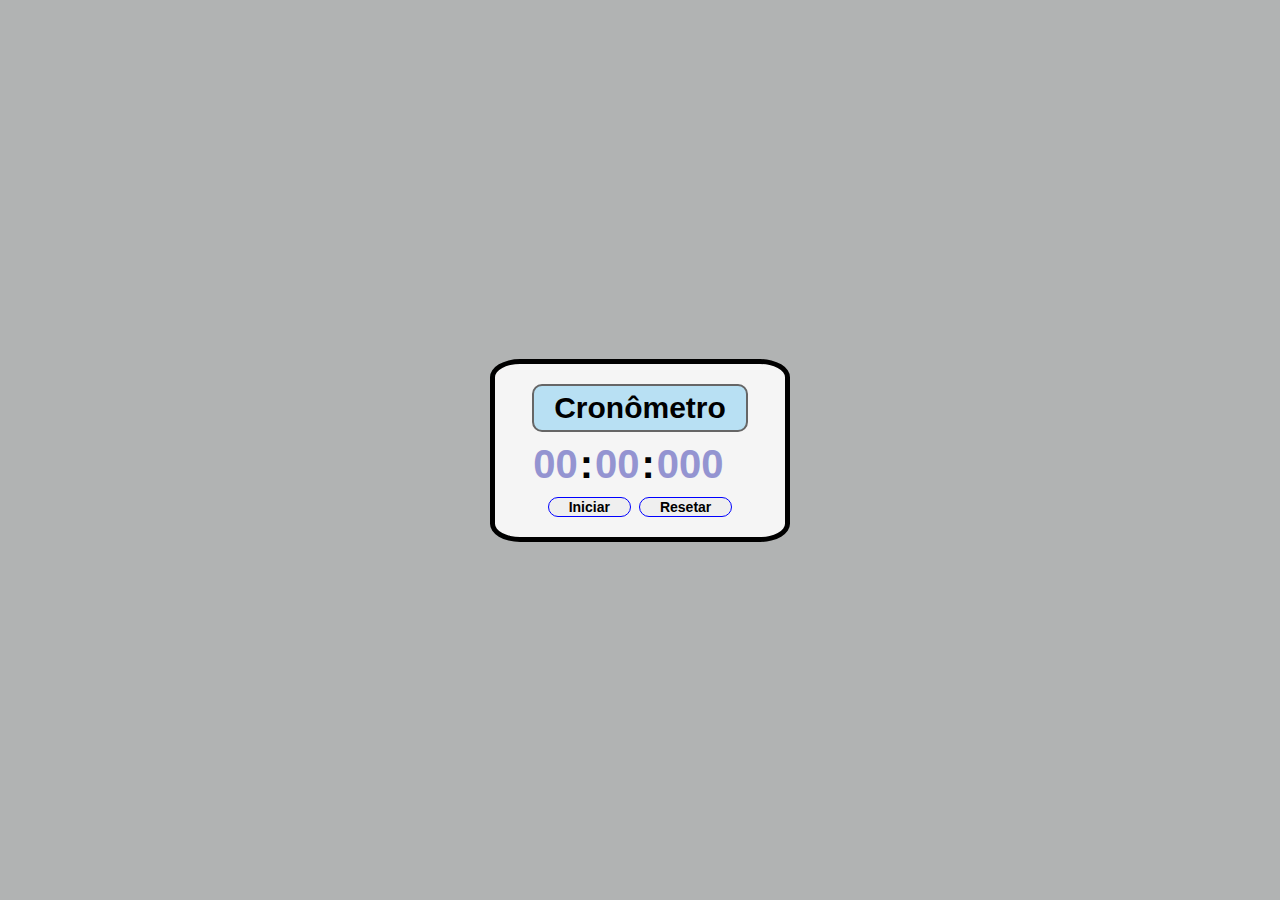
<file: Cronômetro/index.html>
<!DOCTYPE html>
<html lang="en">

<head>
    <meta charset="UTF-8">
    <meta name="viewport" content="width=device-width, initial-scale=1.0">
    <title>Cronômetro</title>
    <link rel="icon" href="img/icon2.png" type="image/png">
    <link rel="stylesheet" href="css/style.css">
</head>

<body>
   <!-- <center>  -->
    <div class="clock">
        <div class="container">
            <h1>Cronômetro</h1>
            <div class="timer">
                <div class="time" id="minutes">00</div>
                <div class="separator">:</div>
                <div class="time" id="seconds">00</div>
                <div class="separator">:</div>
                <div class="time" id="milliseconds">000</div>
            </div>

            <div class="buttons">
                <button class="btn" id="startBtn">Iniciar</button>
                <button class="btn" id="pauseBtn">Pausar</button>
                <button class="btn" id="resumeBtn">Continuar</button>
                <button class="btn" id="resetBtn">Resetar</button>
            </div>
    <!-- </center> -->
        </div>
    </div>
    <script src="js/script.js"></script>
</body>

</html>
</file>
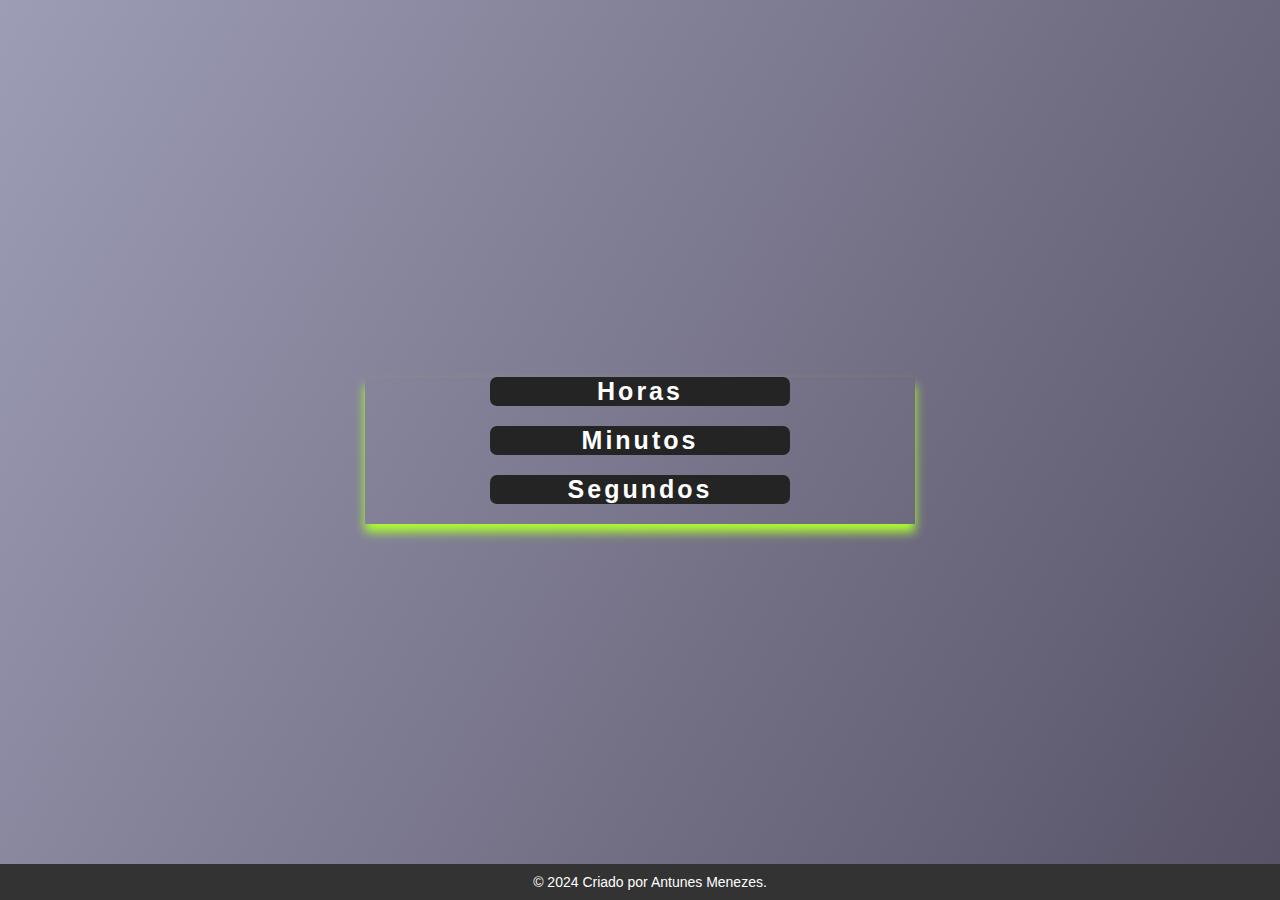
<file: Relógio Digital/index.html>
<!DOCTYPE html>
<html lang="pt-BR">
<head>
    <meta charset="UTF-8">
    <meta name="viewport" content="width=device-width, initial-scale=1.0">
    <link rel="stylesheet" href="css/style.css">
    <title>Relógio Digital</title>
</head>

<body>
   
    <div class="relogio">
        
        <div>
            <span id="horas"></span>
            <span class="tempo">Horas</span>
        </div>

        <div>
             <span id="minutos"></span>
             <span class="tempo">Minutos</span>
        </div>

        <div>
            <span id="segundos"></span>
            <span class="tempo">Segundos</span>
        </div>

   
        </div>

    <script src="js/script.js"></script>

    <footer>
        <p>&copy; 2024 Criado por Antunes Menezes.</p>
    </footer>
</body>
</html>
</file>
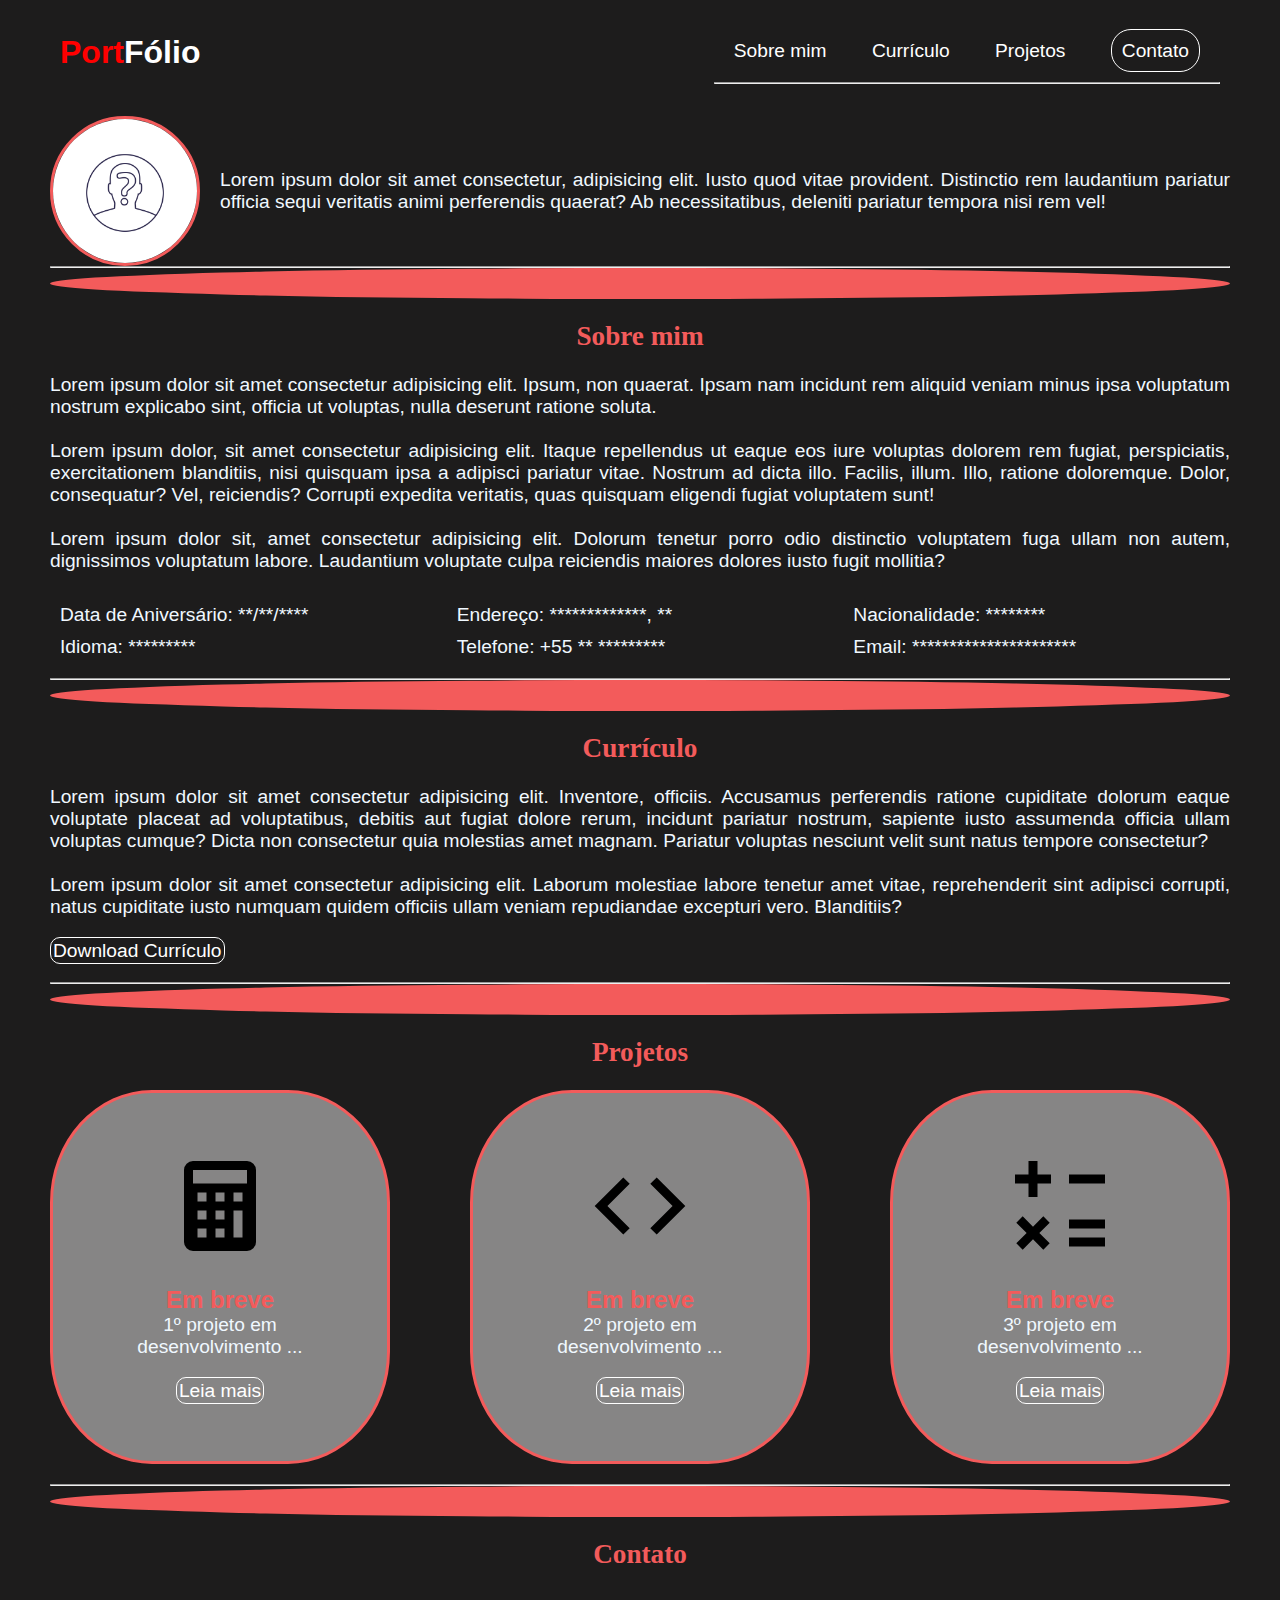
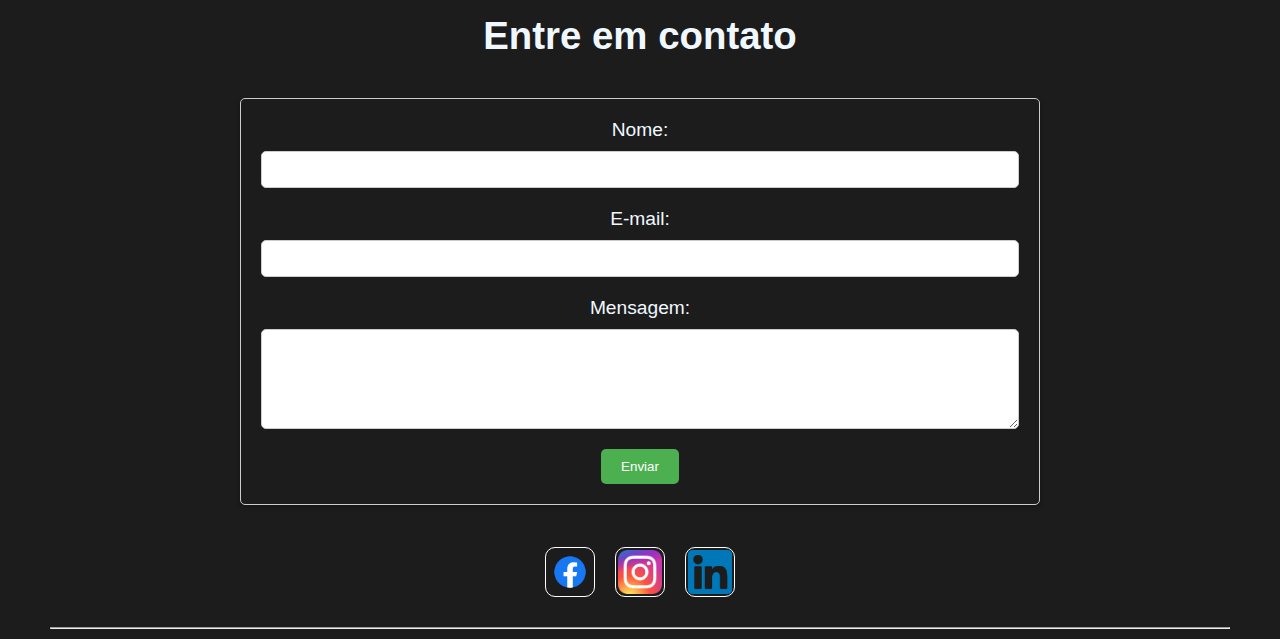
<file: Portfolio_modelo/portfolio.html>
<!DOCTYPE html>
<html lang="en">
<head>
    <meta charset="UTF-8">
    <meta http-equiv="X-UA-Compatible" content="IE=edge">
    <meta name="viewport" content="width=device-width, initial-scale=1.0">
    <title>Potfólio</title>
    <link rel="stylesheet" type="text/css" href="styles/style.css">
    <link rel="stylesheet" href="https://cdnjs.cloudflare.com/ajax/libs/font-awesome/6.4.0/css/all.min.css"
        integrity="sha512-iecdLmaskl7CVkqkXNQ/ZH/XLlvWZOJyj7Yy7tcenmpD1ypASozpmT/E0iPtmFIB46ZmdtAc9eNBvH0H/ZpiBw=="
        crossorigin="anonymous" referrerpolicy="no-referrer" />
        
</head>
<body>
    <header>
        <!-- Conteúdo do cabeçalho da página -->
        <h1>Port<span>Fólio</span></h1>
    <nav>
            <ul>
                <li><a href="#secao-1">Sobre mim</a></li>
                <li><a href="#secao-2">Currículo</a></li>
                <li><a href="#secao-3">Projetos</a></li>
                <li><a href="#secao-4" id="contact">Contato</a></li>
            </ul>
    <hr>
    </nav>
    
    </header><br>
    <main>
        <div class="image-with-text">
            <img src="images/oculto.jpg" alt="imagem oculta">
            <div class="message">
                
                <p>Lorem ipsum dolor sit amet consectetur, adipisicing elit. Iusto quod vitae provident. Distinctio rem laudantium pariatur officia sequi veritatis animi perferendis quaerat? Ab necessitatibus, deleniti pariatur tempora nisi rem vel!</p>                  
            </div>
        </div>
    
    <hr>
        <section id="secao-1">
            <!-- Conteúdo da seção 1 -->
           <h3>---------</h3><br>
        <h2>Sobre mim</h2><br>
        <p>Lorem ipsum dolor sit amet consectetur adipisicing elit. Ipsum, non quaerat. Ipsam nam incidunt rem aliquid veniam minus ipsa voluptatum nostrum explicabo sint, officia ut voluptas, nulla deserunt ratione soluta.</p><br>
        <p>Lorem ipsum dolor, sit amet consectetur adipisicing elit. Itaque repellendus ut eaque eos iure voluptas dolorem rem fugiat, perspiciatis, exercitationem blanditiis, nisi quisquam ipsa a adipisci pariatur vitae. Nostrum ad dicta illo. Facilis, illum. Illo, ratione doloremque. Dolor, consequatur? Vel, reiciendis? Corrupti expedita veritatis, quas quisquam eligendi fugiat voluptatem sunt!</p><br>
        <p>Lorem ipsum dolor sit, amet consectetur adipisicing elit. Dolorum tenetur porro odio distinctio voluptatem fuga ullam non autem, dignissimos voluptatum labore. Laudantium voluptate culpa reiciendis maiores dolores iusto fugit mollitia?</p><br>
    <div class="sobre_mim">
            <p><i class="fa-solid fa-calendar-days"></i>Data de Aniversário: **/**/****</p>
            <p><i class="fa-solid fa-location-dot"></i>Endereço: *************, **</p>
            <p><i class="fa-solid fa-flag"></i>Nacionalidade: ********</p>
            <p><i class="fa-sharp fa-solid fa-globe"></i>Idioma: *********</p>
            <p><i class="fa-solid fa-phone-volume"></i>Telefone: +55 ** *********</p>
            <p><i class="fa-solid fa-envelope"></i>Email: **********************</p>
    </div>

        </section><hr>
        <section id="secao-2">
            <!-- Conteúdo da seção 2 -->
            <h3>---------</h3><br>
            <h2>Currículo</h2><br>
            <p>Lorem ipsum dolor sit amet consectetur adipisicing elit. Inventore, officiis. Accusamus perferendis ratione cupiditate dolorum eaque voluptate placeat ad voluptatibus, debitis aut fugiat dolore rerum, incidunt pariatur nostrum, sapiente iusto assumenda officia ullam voluptas cumque? Dicta non consectetur quia molestias amet magnam. Pariatur voluptas nesciunt velit sunt natus tempore consectetur?</p><br>
            <p>Lorem ipsum dolor sit amet consectetur adipisicing elit. Laborum molestiae labore tenetur amet vitae, reprehenderit sint adipisci corrupti, natus cupiditate iusto numquam quidem officiis ullam veniam repudiandae excepturi vero. Blanditiis?</p><br>
            <a href="" target="_blank">Download Currículo</a>
        </section><hr>
        <section id="secao-3">
            <!-- Conteúdo da seção 3 -->
        <h3>---------</h3><br>
        <h2>Projetos</h2><br>
        
<div class="services-container">

<div class="services-box">
    <i class='bx bxs-calculator'><img src="bxs-calculator.svg" width="50%"></i>
    <h4> Em breve</h4>
    <p>1º projeto em desenvolvimento ...</p><br>
    <a href="#projeto-1" class="btn" target="_blank">Leia mais</a>
</div>

<div class="services-box">
    <i class='bx bx-expand-horizontal'><img src="bx-expand-horizontal.svg" width="50%"></i>
    <h4> Em breve</h4>
    <p>2º projeto em desenvolvimento ...</p><br>
    <a href="#projeto-2" class="btn" target="_blank">Leia mais</a>
</div>

<div class="services-box">
    <i class='bx bx-math'><img src="bx-math.svg" width="50%"></i>
    <h4> Em breve</h4>
    <p>3º projeto em desenvolvimento ...</p><br>
    <a href="#projeto-3" class="btn" target="_blank">Leia mais</a>
</div>

</div>

        </section><hr>
        <section id="secao-4">
            <!-- Conteúdo da seção 3 -->
        <h3>---------</h3><br>
        <h2>Contato</h2><br>
            </p><br>
                <div class="container">
                    <h1>Entre em contato</h1>
                    <div class="form-container">
                    <form method="post" action="processar-formulario.php">
                        <label for="nome">Nome:</label>
                        <input type="text" id="nome" name="nome" required>
                        <label for="email">E-mail:</label>
                        <input type="email" id="email" name="email" required>
                        <label for="mensagem">Mensagem:</label>
                        <textarea id="mensagem" name="mensagem" required></textarea>
                        <button type="submit">Enviar</button>
                    </form><br>

            <div class="social-media-icons">
                <a href="https://www.facebook.com/" target="_blank"><img src="images/facebook-logo-0.png"></a>
                <a href="https://www.instagram.com/" target="_blank"><img src="images/instagram-logo.png"></a>
                <a href="https://www.linkedin.com//" target="_blank"><img src="images/linkedin-logo.png"></a>
            </div>
            </div>
    </main><hr>
</body>
</html>
</file>
<file: Cronômetro/css/style.css>
/* Define o estilo padrão para todos os elementos: remove margens e espaçamento de preenchimento padrão, e define a fonte padrão como "Verdana, Geneva, Tahoma, sans-serif" */
* {
    margin: 0;
    padding: 0;
}

body {
    font-family: Verdana, Geneva, Tahoma, sans-serif;
    background-color: rgb(177, 179, 179);
    display: flex;
    justify-content: center;
    align-items: center;
    /* Centraliza o conteúdo verticalmente */
    height: 100vh;
    /* Define a altura da tela inteira */
}

/* Estiliza a classe "clock": centraliza o cronômetro na tela e define o estilo do objeto do relógio */
.clock {
    display: flex;
    justify-content: center;
    align-items: center;
    background-color: #f5f5f5;
    border-radius: 10%;
    border: 5px solid black;
    width: 300px;
    max-width: 90%;
    /* Define a largura máxima */
    padding: 20px;
    /* Adiciona espaço interno */
    box-sizing: border-box;
    /* Garante que o padding não aumente a largura total */
}

/* Estiliza o container que envolve o título */
.container {
    text-align: center;
}

/* Estiliza o título dentro do container */
.container h1 {
    background-color: #b8e0f3;
    border: 2px solid #666;
    border-radius: 10px;
    padding: 5px 20px;
    font-size: 30px;
    /* Reduz o tamanho da fonte para evitar que o texto saia da borda */
}

/* Estiliza a classe "timer", "time" e "separator" permanecem iguais */
.timer {
    display: flex;
    font-size: 40px;
    font-weight: bold;
    color: black;
}

.time {
    display: flex;
    align-items: center;
    justify-content: center;
    margin-right: 1px;
    margin-left: 1px;
    color: rgb(148, 148, 209);
}

.separator {
    padding: 10px 1px;
}

/* Estiliza a classe "buttons" e "btn" permanecem iguais */
.buttons {
    display: flex;
    gap: 0.5rem;
    justify-content: center;
}

.btn {
    padding: 1px 20px;
    font-size: 14px;
    font-weight: bold;
    border-radius: 50px;
    cursor: pointer;
    border: 1px solid blue;
    transition: all .2s ease-in-out;
}

.btn:hover {
    transform: scale(0.9);
}

#pauseBtn,
#resumeBtn {
    display: none;
}

/* Estilos para telas menores que 768px (dispositivos móveis) permanecem iguais */
@media (max-width: 768px) {
    .timer {
        font-size: 45px;
    }

    .time {
        font-size: 30px;
        min-width: 60px;
    }

    .buttons {
        flex-direction: column;
        gap: 0.25rem;
    }

    .btn {
        padding: 5px 15px;
        font-size: 12px;
    }
}
</file>
<file: Relógio Digital/css/style.css>
/* Aplica as seguintes regras a todos os elementos na página */
* {
    margin: 0;
    /* Remove as margens padrão de todos os elementos */
    padding: 0;
    /* Remove o preenchimento padrão de todos os elementos */
    font-family: sans-serif;
    /* Define a fonte padrão para todos os elementos como sans-serif */
}

/* Aplica as seguintes regras ao elemento body da página */
body {
    min-height: 100vh;
    /* Define a altura mínima do corpo para 100% da altura da janela de visualização */
    background: linear-gradient(120deg, rgb(157, 157, 182), rgb(87, 82, 102));
    /* Define um gradiente linear como plano de fundo */
    display: flex;
    /* Define o modelo de layout flexível para o corpo */
    align-items: center;
    /* Centraliza os itens flexíveis verticalmente */
    justify-content: center;
    /* Centraliza os itens flexíveis horizontalmente */
}

/* Aplica as seguintes regras a qualquer elemento com a classe 'relogio' */
.relogio {
    display: flex;
    /* Define o modelo de layout flexível para o elemento */
    flex-direction: column;
    /* Define a direção flexível como coluna */
    align-items: center;
    /* Centraliza os itens flexíveis verticalmente */
    justify-content: space-around;
    /* Distribui uniformemente os itens flexíveis ao longo da linha com espaço ao redor */
    max-width: 90%;
    /* Define a largura máxima do elemento como 90% da largura do contêiner pai */
    width: 550px;
    /* Define a largura do elemento como 550px */
    background: transparent;
    /* Define o plano de fundo do elemento como transparente */
    box-shadow: 0px 8px 10px greenyellow;
    /* Adiciona uma sombra ao elemento */
}

/* Aplica as seguintes regras a qualquer div dentro de um elemento com a classe 'relogio' */
.relogio div {
    height: auto;
    /* Define a altura do div como automática */
    width: 80%;
    /* Define a largura do div como 80% da largura do contêiner pai */
    max-width: 300px;
    /* Define a largura máxima do div como 300px */
    margin-bottom: 20px;
    /* Adiciona uma margem inferior de 20px ao div */
    display: flex;
    /* Define o modelo de layout flexível para o div */
    flex-direction: column;
    /* Define a direção flexível como coluna */
    align-items: center;
    /* Centraliza os itens flexíveis verticalmente */
    justify-content: center;
    /* Centraliza os itens flexíveis horizontalmente */
    color: white;
    /* Define a cor do texto do div como branco */
    background: rgb(37, 36, 36);
    /* Define a cor de fundo do div */
    box-shadow: rgb(37, 36, 36);
    /* Adiciona uma sombra ao div */
    border-radius: 7px;
    /* Arredonda os cantos do div */
    letter-spacing: 3px;
    /* Adiciona um espaçamento de 3px entre as letras do texto do div */
}

/* Aplica as seguintes regras a qualquer span dentro de um elemento com a classe 'relogio' */
.relogio span {
    font-weight: bolder;
    /* Define o peso da fonte do span como mais negrito */
    font-size: 25px;
    /* Define o tamanho da fonte do span como 25px */
}

/* Aplica as seguintes regras a qualquer div dentro de um elemento com a classe 'relogio' quando o mouse estiver sobre ele */
.relogio div:hover {
    box-shadow: 0px 0px 10px rgba(255, 255, 255, 0.8);
    /* Adiciona uma sombra ao div quando o mouse estiver sobre ele */
}

/* Aplica as seguintes regras a qualquer elemento footer na página */
footer {
    background-color: #333;
    /* Define a cor de fundo do rodapé como #333 */
    color: #fff;
    /* Define a cor do texto do rodapé como branco */
    text-align: center;
    /* Centraliza o texto do rodapé */
    padding: 10px;
    /* Adiciona um preenchimento de 10px ao rodapé */
    position: fixed;
    /* Fixa a posição do rodapé */
    left: 0;
    /* Posiciona o rodapé à esquerda */
    bottom: 0;
    /* Posiciona o rodapé na parte inferior */
    width: 100%;
    /* Define a largura do rodapé como 100% da largura do contêiner pai */
    font-size: 14px;
    /* Define o tamanho da fonte do rodapé como 14px */
}
</file>
<file: Portfolio_modelo/styles/style.css>
/* Reset - Remove o padding, margin, text-decoration e list-style de todos os elementos,
e define box-sizing como border-box para melhor controle de layout. */
* {
    padding: 0;
    margin: 0;
    text-decoration: none;
    list-style: none;
    box-sizing: border-box;
}

/* Cabeçalho - Define o estilo do cabeçalho, incluindo o background color, padding e alinhamento. */
header {
    background-color: rgb(29, 28, 28);
    padding: 10px;
    display: flex;
    flex-direction: row;
    justify-content: space-between;
    align-items: center;
}

/* Estilo do título (h1) dentro do cabeçalho */
header h1 {
    color: red;
    font-size: 2rem;
}

/* Estilo do span dentro do cabeçalho */
header span {
    color: white;
}

/* Estilo dos itens de lista (li) */
li {
    display: inline-block;
    margin: 20px;
}

/* Estilo das âncoras (links) */
a {
    color: white;
    font-size: 1.2rem;
}

/* Estilo para hover nos links */
a:hover {
    color: red;
    transition: 0.3s all;
}

/* Estilo da seção de contato */
#contact {
    border: white solid 1px;
    border-radius: 20px;
    padding: 10px;
}

/* Imagem com texto - define estilo para a imagem e o texto associado */
.image-with-text img {
    border: solid rgb(243, 91, 91) 3px;
    border-radius: 80px;
    background-color: white;
    width: 150px;
    height: 150px;
}

.image-with-text {
    display: flex;
    align-items: center;
}

.message {
    margin-left: 20px;
}

/* Corpo do texto - Define o estilo geral do corpo do texto */
body {
    max-width: 1200px;
    margin: auto;
    padding: 10px;
    background-color: rgb(29, 28, 28);
    color: aliceblue;
    font-family: Arial;
    font-size: 1.2rem;
}

p {
    text-align: justify;
}

/* Estilo para as seções com ID secao-1, secao-2, secao-3 e secao-4 */
section#secao-1,
section#secao-2,
section#secao-3,
section#secao-4 {
    background-color: rgb(29, 28, 28);
}

/* Estilo para links dentro das seções */
section a {
    color: white;
    border: 1px solid white;
    border-radius: 10px;
    padding: 2px;
}

/* Estilo para títulos (h2 e h3) */
h2,
h3 {
    text-align: center;
    font-size: 1.7rem;
    color: rgb(243, 91, 91);
    font-family: Arial cursive;
}

/* Estilo adicional para títulos h3 */
h3 {
    display: block;
    border-radius: 50%;
    background-color: rgb(243, 91, 91);
}

/* Estilo para a classe "sobre_mim" */
.sobre_mim {
    margin-top: 10px;
    display: grid;
    grid-template-columns: 1fr 1fr 1fr;
    gap: 10px;
    align-items: center;
}

/* Estilo para ícones dentro da classe "sobre_mim" */
.sobre_mim i {
    color: rgb(243, 91, 91);
    display: inline-block;
    padding-right: 10px;
}

/* Estilo de responsividade para telas menores */
@media only screen and (max-width: 768px) {
    header {
        flex-direction: column;
        justify-content: center;
        align-items: center;
    }

    header h1 {
        font-size: 1.5rem;
    }

    li {
        margin: 10px;
    }

    .sobre_mim {
        display: block;
    }

    .sobre_mim p {
        margin-top: 10px;
    }
}

section {
    margin-bottom: 20px;
}

/* Estilo para ícones de mídias sociais */
.social-media-icons {
    display: flex;
    justify-content: center;
    align-items: center;
}

.social-media-icons a {
    display: flex;
    justify-content: center;
    align-items: center;
    width: 50px;
    height: 50px;
    margin: 0 10px;
}

.social-media-icons img {
    max-width: 100%;
    max-height: 100%;
}

/* Estilo da seção de contato */
.container {
    max-width: 800px;
    margin: 0 auto;
    display: flex;
    flex-direction: column;
    align-items: center;
}

/* Estilo de título na seção de contato */
h1 {
    text-align: center;
}

/* Estilo para formulário na seção de contato */
form {
    display: flex;
    flex-direction: column;
    align-items: center;
    margin-top: 20px;
    padding: 20px;
    border: 1px solid #ccc;
    border-radius: 5px;
    box-shadow: 0 2px 5px rgba(0, 0, 0, 0.3);
}

/* Estilo para labels no formulário */
form label {
    display: block;
    margin-bottom: 10px;
}

/* Estilo para campos de entrada de texto e área de texto no formulário */
form input[type="text"],
form input[type="email"],
form textarea {
    width: 100%;
    padding: 10px;
    border: 1px solid #ccc;
    border-radius: 5px;
    margin-bottom: 20px;
}

/* Estilo adicional para a área de texto no formulário */
form textarea {
    height: 100px;
}

/* Estilo para botão no formulário */
form button {
    background-color: #4CAF50;
    color: white;
    padding: 10px 20px;
    border: none;
    border-radius: 5px;
    cursor: pointer;
}

/* Estilo para hover no botão do formulário */
form button:hover {
    background-color: #3e8e41;
}

/* Estilo para ícones de mídias sociais */
.social-media-icons {
    display: flex;
    flex-direction: row;
    align-items: center;
    margin-top: 20px;
}

/* Estilo para links dentro de ícones de mídias sociais */
.social-media-icons a {
    display: block;
    margin-bottom: 10px;
}

/* Estilo para imagens dentro de ícones de mídias sociais */
.social-media-icons img {
    width: 50px;
    height: 50px;
}

/* Estilo para contêiner de formulário */
.form-container {
    display: flex;
    flex-direction: row;
    justify-content: space-between;
    width: 100%;
    margin-top: 20px;
}

/* Responsividade para telas menores */
@media screen and (max-width: 768px) {
    .container {
        max-width: 100%;
        padding: 0 20px;
    }

    form input[type="text"],
    form input[type="email"],
    form textarea {
        width: 100%;
        max-width: 100%;
    }
}

.form-container {
    flex-direction: column;
}

/* Estilo para seção de projetos */
.services-container {
    display: flex;
    justify-content: center;
    align-items: center;
    flex-direction: wrap;
    gap: 5rem;
}

.services-container .services-box {
    flex: 1 1 30rem;
    background-color: rgb(134, 133, 133);
    padding: 5% 5% 5%;
    border-radius: 30%;
    text-align: center;
    border: .2rem solid rgb(243, 91, 91);
}

/* Estilo para parágrafos dentro de caixas de serviços */
.services-box p {
    text-align: center;
}

/* Estilo para títulos (h4) dentro de caixas de serviços */
.services-box h4 {
    color: rgb(243, 91, 91);
    font-size: 1.5rem;
}

/* Estilo para ícones dentro de caixas de serviços */
.services-box i {
    font-size: 7rem;
    color: rgb(0, 119, 255);
}
</file>
